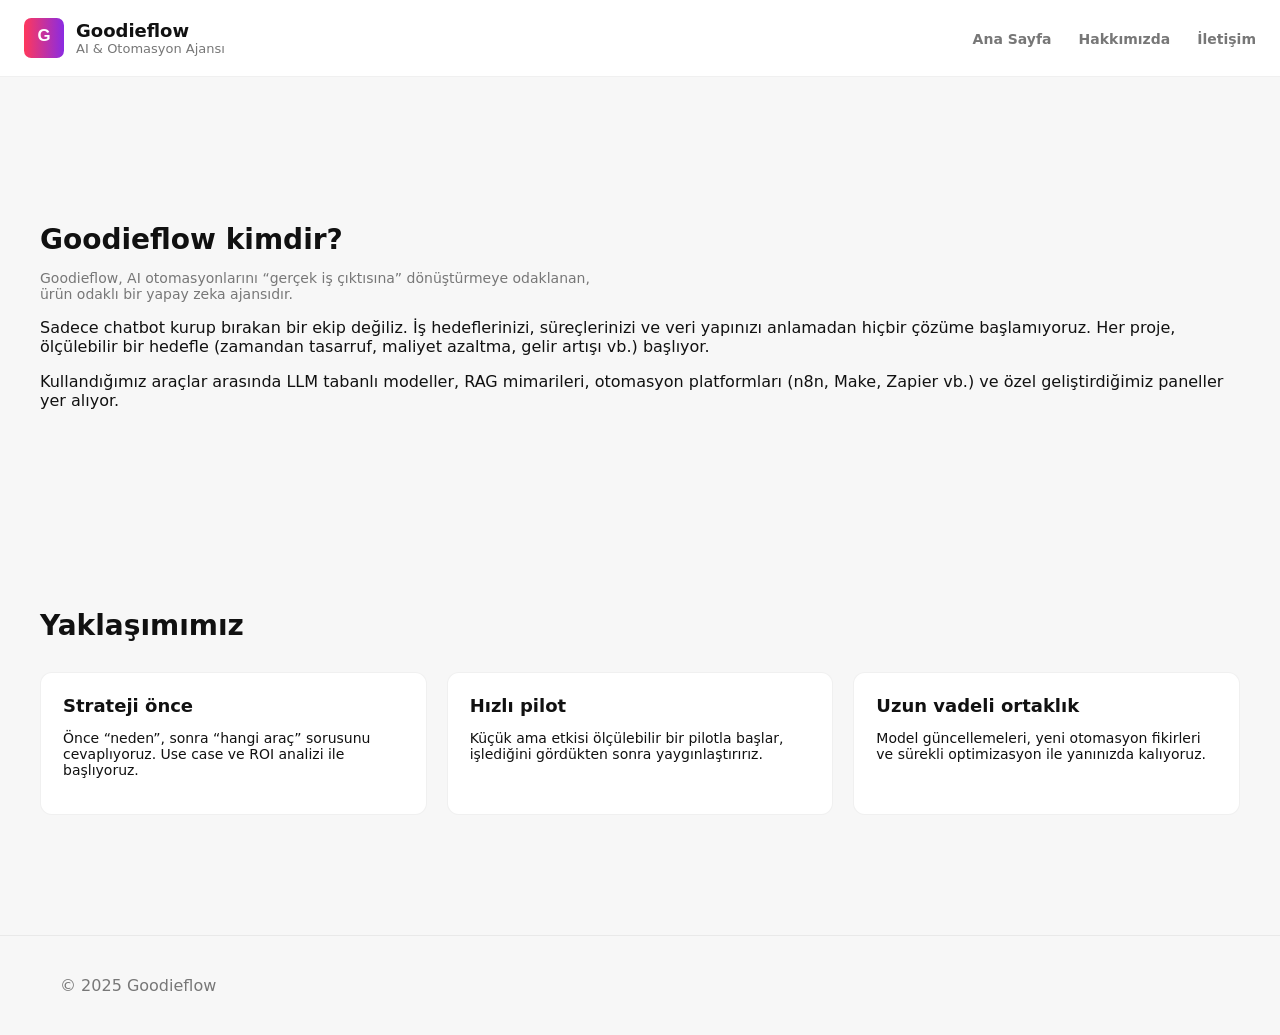
<file: about.html>
<!doctype html>
<html lang="tr">
<head>
  <meta charset="utf-8" />
  <meta name="viewport" content="width=device-width,initial-scale=1" />
  <title>Hakkımızda — Goodieflow</title>
  <link rel="stylesheet" href="src/style.css">
</head>
<body>
  <header class="site-header">
    <div class="brand">
      <div class="logo-image"><img src="logo.svg" alt="GoodieFlow Logo"></div>
      <div class="brand-text">
        <h1>Goodieflow</h1>
        <div class="muted">AI &amp; Otomasyon Ajansı</div>
      </div>
    </div>
    <nav class="site-nav">
      <a href="index.html">Ana Sayfa</a>
      <a href="about.html">Hakkımızda</a>
      <a href="contact.html">İletişim</a>
    </nav>
  </header>

  <main style="padding-top:120px">
    <section class="section container visible">
      <h2 class="section-title">Goodieflow kimdir?</h2>
      <p class="section-subtitle">
        Goodieflow, AI otomasyonlarını “gerçek iş çıktısına” dönüştürmeye odaklanan,
        ürün odaklı bir yapay zeka ajansıdır.
      </p>
      <p>
        Sadece chatbot kurup bırakan bir ekip değiliz. İş hedeflerinizi, süreçlerinizi ve
        veri yapınızı anlamadan hiçbir çözüme başlamıyoruz. Her proje, ölçülebilir bir
        hedefle (zamandan tasarruf, maliyet azaltma, gelir artışı vb.) başlıyor.
      </p>
      <p>
        Kullandığımız araçlar arasında LLM tabanlı modeller, RAG mimarileri, otomasyon
        platformları (n8n, Make, Zapier vb.) ve özel geliştirdiğimiz paneller yer alıyor.
      </p>
    </section>

    <section class="section container visible">
      <h2 class="section-title">Yaklaşımımız</h2>
      <div class="grid-3">
        <div class="card">
          <h3>Strateji önce</h3>
          <p>Önce “neden”, sonra “hangi araç” sorusunu cevaplıyoruz. Use case ve ROI analizi ile başlıyoruz.</p>
        </div>
        <div class="card">
          <h3>Hızlı pilot</h3>
          <p>Küçük ama etkisi ölçülebilir bir pilotla başlar, işlediğini gördükten sonra yaygınlaştırırız.</p>
        </div>
        <div class="card">
          <h3>Uzun vadeli ortaklık</h3>
          <p>Model güncellemeleri, yeni otomasyon fikirleri ve sürekli optimizasyon ile yanınızda kalıyoruz.</p>
        </div>
      </div>
    </section>
  </main>

  <footer class="site-footer">
    <div class="container">© 2025 Goodieflow</div>
  </footer>
  <script type="module" src="src/main.js"></script>
</body>
</html>
</file>
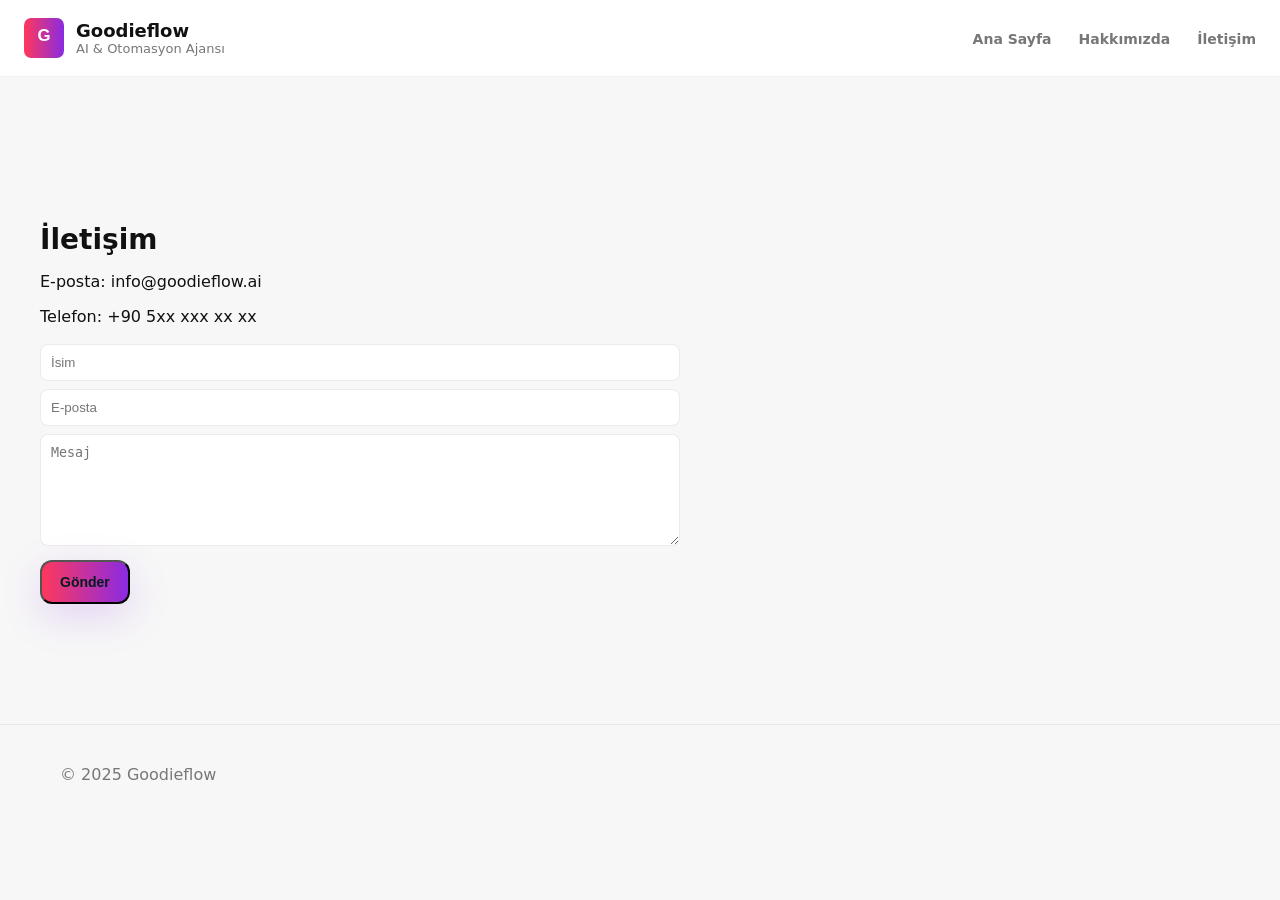
<file: contact.html>
<!doctype html>
<html lang="tr">
<head>
  <meta charset="utf-8" />
  <meta name="viewport" content="width=device-width,initial-scale=1" />
  <title>İletişim — Goodieflow</title>
  <link rel="stylesheet" href="src/style.css">
</head>
<body>
<header class="site-header">
  <div class="brand">
    <div class="logo-image"><img src="logo.svg" alt="GoodieFlow Logo"></div>
    <div class="brand-text">
      <h1>Goodieflow</h1>
      <div class="muted">AI &amp; Otomasyon Ajansı</div>
    </div>
  </div>
  <nav class="site-nav">
    <a href="index.html">Ana Sayfa</a>
    <a href="about.html">Hakkımızda</a>
    <a href="contact.html">İletişim</a>
  </nav>
</header>

<main style="padding-top:120px">
  <section class="section container visible">
    <h2 class="section-title">İletişim</h2>
    <p>E-posta: info@goodieflow.ai</p>
    <p>Telefon: +90 5xx xxx xx xx</p>

    <form action="https://formsubmit.co/youremail@example.com" method="POST" style="margin-top:18px;max-width:640px">
      <input type="hidden" name="_captcha" value="false">
      <input name="name" placeholder="İsim" required style="width:100%;padding:10px;border-radius:8px;border:1px solid rgba(0,0,0,0.08);margin-bottom:8px;background:#fff;color:#111">
      <input name="email" placeholder="E-posta" required style="width:100%;padding:10px;border-radius:8px;border:1px solid rgba(0,0,0,0.08);margin-bottom:8px;background:#fff;color:#111">
      <textarea name="message" placeholder="Mesaj" rows="6" style="width:100%;padding:10px;border-radius:8px;border:1px solid rgba(0,0,0,0.08);background:#fff;color:#111"></textarea>
      <button class="btn primary" type="submit" style="margin-top:10px">Gönder</button>
    </form>
  </section>
</main>

<footer class="site-footer">
  <div class="container">© 2025 Goodieflow</div>
</footer>
<script type="module" src="src/main.js"></script>
</body>
</html>
</file>
<file: src/style.css>
:root{
  --bg:#f7f7f7;
  --card:#ffffff;
  --muted:#777777;
  --accent1:#ff385c;
  --accent2:#8a2be2;
  --maxw:1200px;
}
*{box-sizing:border-box}
html,body{height:100%}
body{
  margin:0;
  background:var(--bg);
  color:#111;
  font-family:Inter,system-ui,Arial;
  -webkit-font-smoothing:antialiased;
}
.container{max-width:var(--maxw);margin:0 auto;padding:0 20px}

/* spotlight background (JS set ediyor) */
.spotlight{
  position:fixed;
  inset:0;
  z-index:-5;
  pointer-events:none;
  background:radial-gradient(circle at var(--mx,50%) var(--my,50%), rgba(0,0,0,0.06), transparent 190px);
  mix-blend-mode:multiply;
}

/* HEADER */
.site-header{
  position:fixed;
  top:0;left:0;right:0;
  display:flex;
  justify-content:space-between;
  align-items:center;
  padding:18px 24px;
  background:rgba(255,255,255,0.92);
  backdrop-filter: blur(10px);
  border-bottom:1px solid rgba(0,0,0,0.06);
  z-index:60;
}
.logo-image{
  display:flex;
  align-items:center;
}
.logo-image img{
  height:40px;
  display:block;
}
.brand{display:flex;align-items:center;gap:12px}
.logo-mark{
  width:46px;height:46px;
  border-radius:10px;
  background:linear-gradient(135deg,var(--accent1),var(--accent2));
  display:flex;align-items:center;justify-content:center;
  font-weight:800;
  box-shadow:0 10px 30px rgba(138,43,226,0.2);
}
.brand-text h1{margin:0;font-size:18px}
.brand-text .muted{margin:0;color:var(--muted);font-size:13px}

/* NAV */
.site-nav a{
  margin-left:22px;
  color:var(--muted);
  text-decoration:none;
  font-weight:600;
  font-size:14px;
}
.site-nav a:hover{color:#fff}

/* HERO */
.hero{
  min-height:100vh;
  display:flex;
  align-items:center;
  padding:120px 0 60px;
  position:relative;
  overflow:visible;
}
.hero-grid{
  display:grid;
  grid-template-columns:1fr 540px;
  gap:36px;
  align-items:center;
}
.pill-row{margin-bottom:10px}
.pill{
  display:inline-flex;
  align-items:center;
  padding:6px 12px;
  border-radius:999px;
  font-size:12px;
  color:var(--muted);
  border:1px solid rgba(255,255,255,0.12);
  background:rgba(255,255,255,0.02);
  backdrop-filter:blur(8px);
}
.hero-copy h1{
  font-size:40px;
  line-height:1.08;
  margin:0 0 12px;
  background:linear-gradient(90deg,var(--accent1),var(--accent2));
  -webkit-background-clip:text;
  color:transparent;
  font-weight:800;
}
.lead{color:var(--muted);margin-bottom:18px;font-size:15px}
.cta-row{display:flex;gap:12px;margin-bottom:20px}

/* BUTONLAR */
.btn{
  display:inline-block;
  padding:12px 18px;
  border-radius:12px;
  font-weight:700;
  text-decoration:none;
  font-size:14px;
}
.btn.primary{
  display:inline-flex;
  align-items:center;
  gap:8px;
  background:linear-gradient(90deg,var(--accent1),var(--accent2));
  color:#061b1f;
  box-shadow:0 12px 40px rgba(138,43,226,0.18);
}
.btn.ghost{
  border:1px solid rgba(0,0,0,0.12);
  background:transparent;
  color:#111;
}

/* HERO ALT ICONLAR */
.feature-list{
  list-style:none;
  padding:0;
  display:flex;
  gap:14px;
  align-items:center;
  margin-top:8px;
  flex-wrap:wrap;
}
.feature-list li{
  display:flex;
  gap:10px;
  align-items:center;
  color:var(--muted);
  font-weight:600;
  font-size:13px;
}
.icon{width:22px;height:22px;opacity:0.95;fill:#fff}
.icon.blink{animation:blink 1.6s infinite}
.icon.float{animation:float 3s ease-in-out infinite}
.icon.spin{animation:spin 3s linear infinite}
@keyframes blink{0%,60%{transform:scale(1)}70%{transform:scale(1.18)}100%{transform:scale(1)}}
@keyframes float{0%{transform:translateY(0)}50%{transform:translateY(-8px)}100%{transform:translateY(0)}}
@keyframes spin{0%{transform:rotate(0)}100%{transform:rotate(360deg)}}

/* MOCKUP */
.hero-mockup .device{
  position:relative;
  width:520px;
  border-radius:18px;
  overflow:hidden;
  transform:perspective(1000px) rotateX(6deg) rotateY(-6deg);
  transition:transform .9s cubic-bezier(.2,.9,.2,1);
  box-shadow:0 40px 120px rgba(0,0,0,0.7);
}
.hero-mockup img{display:block;width:100%;height:auto}
.hero-mockup .glow{
  position:absolute;
  inset:auto 20px 20px;
  left:40px;
  height:140px;
  width:360px;
  background:radial-gradient(circle, rgba(255,56,92,0.2), transparent 40%);
  filter:blur(40px);
  transform:translateY(-30px);
}

/* SECTIONS GENEL */
.section{
  padding:80px 0;
  opacity:0;
  transform:translateY(30px);
  transition:all .8s cubic-bezier(.2,.9,.2,1);
}
.section.visible{opacity:1;transform:translateY(0)}
.section-title{font-size:28px;margin-bottom:8px}
.section-subtitle{
  color:var(--muted);
  font-size:14px;
  max-width:560px;
}

/* GRID & CARD */
.grid-3{display:grid;grid-template-columns:repeat(3,1fr);gap:20px;margin-top:30px}
.card{
  background:var(--card);
  padding:22px;
  border-radius:12px;
  border:1px solid rgba(0,0,0,0.06);
  font-size:14px;
}
.card h3{margin-top:0;margin-bottom:6px;font-size:18px}
.mini-list{
  list-style:none;
  padding:0;
  margin-top:10px;
  font-size:13px;
  color:var(--muted);
}
.mini-list li{margin-bottom:4px}

/* FEATURES GRID */
.features-grid{
  display:grid;
  grid-template-columns:repeat(4,1fr);
  gap:18px;
  margin-top:28px;
}
.feature-card{
  background:linear-gradient(180deg,rgba(255,255,255,0.02),rgba(0,0,0,0.05));
  padding:18px;
  border-radius:12px;
  border:1px solid rgba(0,0,0,0.06);
  font-size:14px;
}
.feature-card h3{margin:0 0 6px;font-size:16px}

/* STEPS (NASIL ÇALIŞIR) */
.steps-grid{
  display:grid;
  grid-template-columns:repeat(3,1fr);
  gap:20px;
  margin-top:30px;
}
.step-card{
  background:var(--card);
  padding:22px;
  border-radius:14px;
  border:1px solid rgba(0,0,0,0.06);
  font-size:14px;
}
.step-badge{
  display:inline-flex;
  align-items:center;
  justify-content:center;
  width:32px;height:32px;
  border-radius:999px;
  background:linear-gradient(135deg,var(--accent1),var(--accent2));
  font-weight:700;
  margin-bottom:10px;
}

/* PRICING */
.pricing-grid{
  display:grid;
  grid-template-columns:repeat(3,1fr);
  gap:18px;
  margin-top:26px;
}
.pricing-card{
  background:linear-gradient(180deg,rgba(255,255,255,0.02),rgba(0,0,0,0.05));
  padding:22px;
  border-radius:14px;
  border:1px solid rgba(0,0,0,0.06);
  transition:transform .35s ease,box-shadow .35s ease;
  font-size:14px;
}
.pricing-card.featured{
  transform:translateY(-6px);
  box-shadow:0 40px 80px rgba(138,43,226,0.18);
}
.pricing-card:hover{
  transform:translateY(-8px) scale(1.03);
  box-shadow:0 40px 100px rgba(138,43,226,0.25);
}
.pricing-card h4{margin:0 0 6px;font-size:18px}
.pricing-card strong{display:block;margin:10px 0}

/* TESTIMONIALS */
.testimonials{padding:30px 0}
.test-slider{
  display:flex;
  gap:18px;
  overflow:hidden;
  transition:transform .6s cubic-bezier(.2,.9,.2,1);
}
.test-item{
  min-width:320px;
  background:linear-gradient(180deg,rgba(255,255,255,0.02),rgba(0,0,0,0.05));
  padding:22px;
  border-radius:12px;
  font-size:14px;
}
.test-item span{
  display:block;
  margin-top:8px;
  color:var(--muted);
  font-size:13px;
}
.test-dots{
  display:flex;
  gap:8px;
  justify-content:center;
  margin-top:14px;
}
.dot{
  width:10px;height:10px;
  border-radius:50%;
  background:rgba(255,255,255,0.12);
  cursor:pointer;
}
.dot.active{
  background:linear-gradient(90deg,var(--accent1),var(--accent2));
}

/* BIG CTA */
.big-cta{background:linear-gradient(180deg,rgba(255,255,255,0.02),rgba(0,0,0,0.08));}
.cta-inner{
  display:flex;
  align-items:center;
  justify-content:space-between;
  gap:20px;
  padding:26px;
  border-radius:14px;
}

/* FOOTER */
.site-footer{
  padding:40px 0;
  color:var(--muted);
  border-top:1px solid rgba(0,0,0,0.06);
  margin-top:40px;
}
.footer-grid{
  display:flex;
  justify-content:space-between;
  gap:30px;
  flex-wrap:wrap;
  font-size:13px;
}
.footer-title{
  font-weight:600;
  color:#fff;
  margin-bottom:6px;
}

/* RESPONSIVE */
@media(max-width:980px){
  .hero-grid{grid-template-columns:1fr}
  .hero-mockup .device{width:100%}
  .grid-3{grid-template-columns:1fr}
  .pricing-grid{grid-template-columns:1fr}
  .features-grid{grid-template-columns:1fr 1fr}
  .steps-grid{grid-template-columns:1fr}
}
@media(max-width:640px){
  .features-grid{grid-template-columns:1fr}
  .cta-inner{flex-direction:column;align-items:flex-start}
  .site-nav{display:none;} /* istersen mobile menu yaparız */
}
</file>
